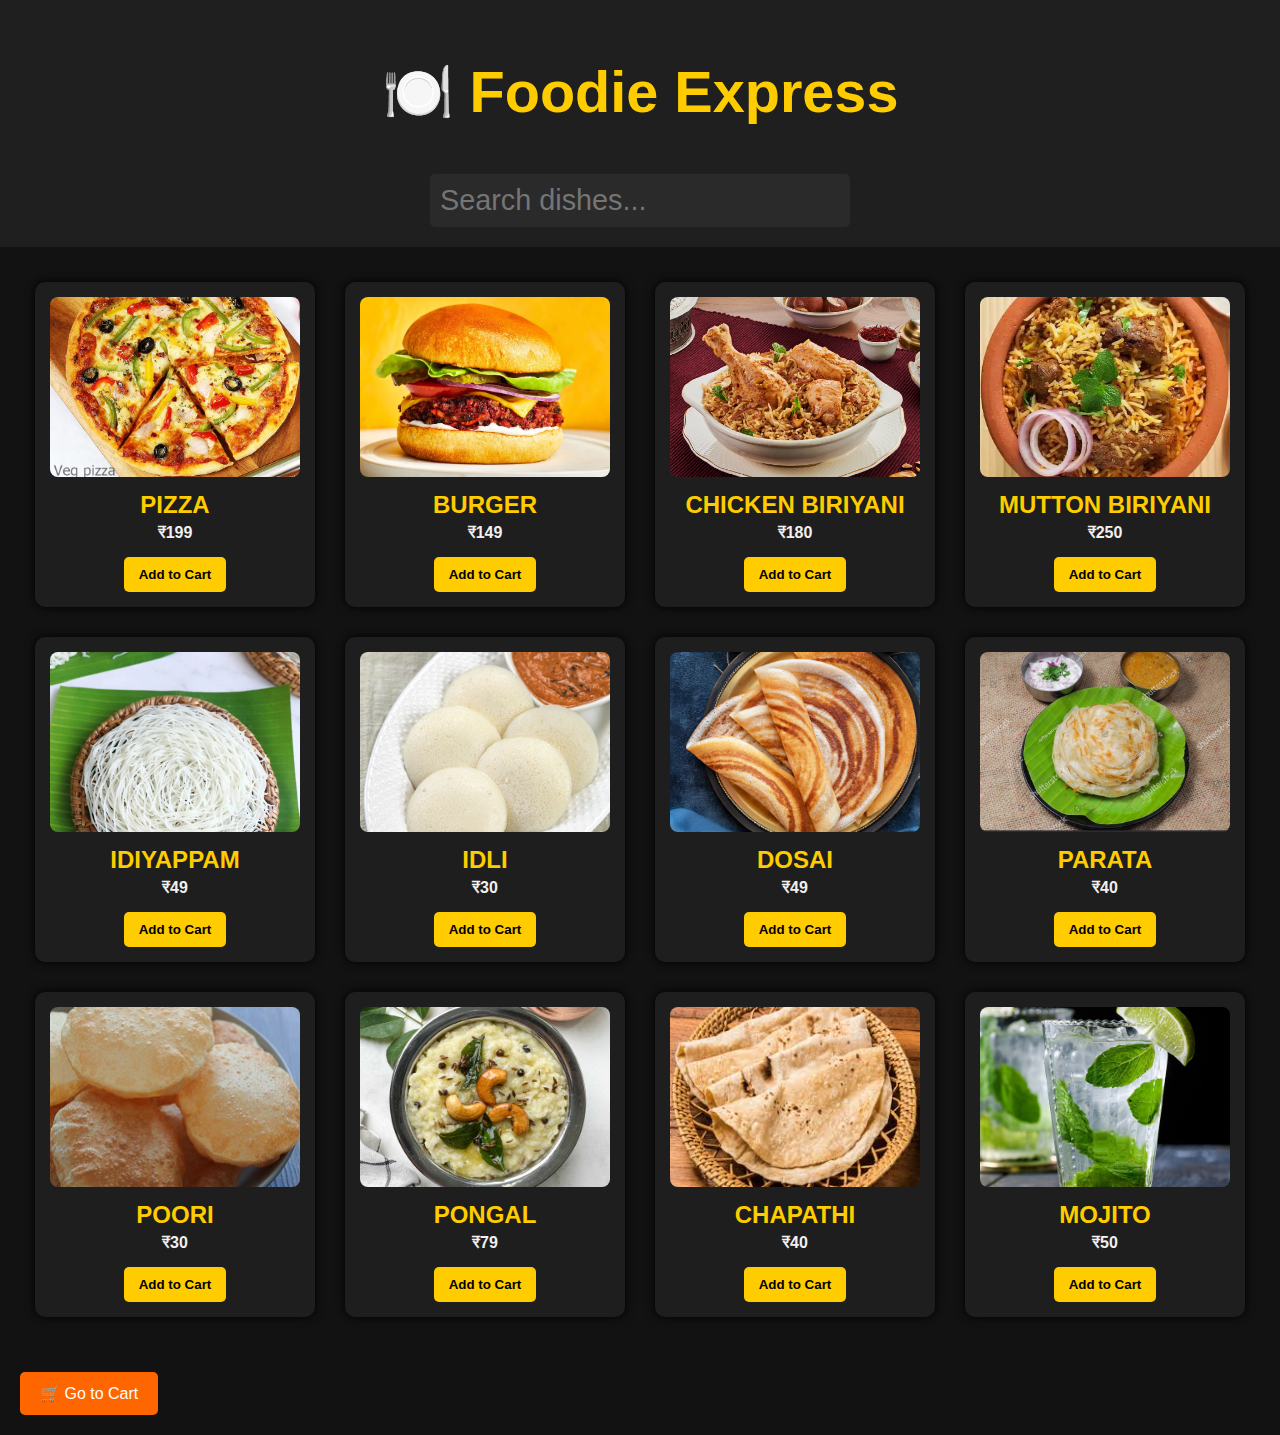
<file: index.html>
<!DOCTYPE html>
<html lang="ta">
<head>
  <meta charset="UTF-8" />
  <meta name="viewport" content="width=device-width, initial-scale=1.0"/>
  <title>Foodie Express</title>
  <link rel="stylesheet" href="style.css" />
</head>
<body>
    <header>
  <h1>🍽️ Foodie Express</h1>
  <input type="text" id="searchBox" placeholder="Search dishes..." onkeyup="filterDishes()" />
</header>

  <main class="menu">
    <div class="dish-card">
      <img src="image/pizza.jpg" alt="Pizza" />
      <h2>PIZZA</h2>
      <p>₹199</p>
      <button onclick="addToCart('PIZZA', 250, 'image/pizza.jpg')">Add to Cart</button>
    </div>

    <div class="dish-card">
      <img src="./image/burger.jpg" alt="Burger" />
      <h2>BURGER</h2>
      <p>₹149</p>
      <button onclick="addToCart('BURGER', 180, 'image/burger.jpg')">Add to Cart</button>
    </div>

    <div class="dish-card">
      <img src="./image/chicken biriyani.jpg" alt="Biryani" />
      <h2>CHICKEN BIRIYANI</h2>
      <p>₹180</p>
      <button onclick="addToCart('CHICKEN BIRIYANI', 300, 'image/chicken biriyani.jpg')">Add to Cart</button>
    </div>
     <div class="dish-card">
      <img src="image/mutton.webp" alt="Pizza" />
      <h2>MUTTON BIRIYANI</h2>
      <p>₹250</p>
      <button onclick="addToCart('MUTTON BIRIYANI', 250, 'image/mutton.webp')">Add to Cart</button>
    </div>

     <div class="dish-card">
      <img src="image/idiyaapam.webp" alt="Pizza" />
      <h2>IDIYAPPAM</h2>
      <p>₹49</p>
      <button onclick="addToCart('IDIYAPPAM', 250, 'image/idiyaapam.webp')">Add to Cart</button>
    </div>

     <div class="dish-card">
      <img src="image/idli.jpg" alt="Pizza" />
      <h2>IDLI</h2>
      <p>₹30</p>
      <button onclick="addToCart('IDLI', 250, 'image/idli.jpg')">Add to Cart</button>
    </div>

     <div class="dish-card">
      <img src="image/dosa.jpg" alt="Pizza" />
      <h2>DOSAI</h2>
      <p>₹49</p>
      <button onclick="addToCart('DOSAI', 250, 'image/dosa.jpg')">Add to Cart</button>
    </div>

     <div class="dish-card">
      <img src="image/porata.jpg" alt="Pizza" />
      <h2>PARATA</h2>
      <p>₹40</p>
      <button onclick="addToCart('PARATA', 250, 'image/porata.jpg')">Add to Cart</button>
    </div>

     <div class="dish-card">
      <img src="image/poori.jpg" alt="Pizza" />
      <h2>POORI</h2>
      <p>₹30</p>
      <button onclick="addToCart('POORI', 250, 'image/poori.jpg')">Add to Cart</button>
    </div>

    <div class="dish-card">
      <img src="image/pongal.jpg" alt="Pizza" />
      <h2>PONGAL</h2>
      <p>₹79</p>
      <button onclick="addToCart('PONGAL', 250, 'image/pongal.jpg')">Add to Cart</button>
    </div>

    <div class="dish-card">
      <img src="image/chapathi.jpeg" alt="Pizza" />
      <h2>CHAPATHI</h2>
      <p>₹40</p>
      <button onclick="addToCart('CHAPATHI', 250, 'image/chapathi.jpeg')">Add to Cart</button>
    </div>

    <div class="dish-card">
      <img src="image/mojito.jpg" alt="Pizza" />
      <h2>MOJITO</h2>
      <p>₹50</p>
      <button onclick="addToCart('MOJITO', 250, 'image/mojito.jpg')">Add to Cart</button>
    </div>
  </main>

  <footer>
    <a href="page2.html" class="order-btn">🛒 Go to Cart</a>
  </footer>

  <script src="script.js"></script>
</body>
</html>
</file>
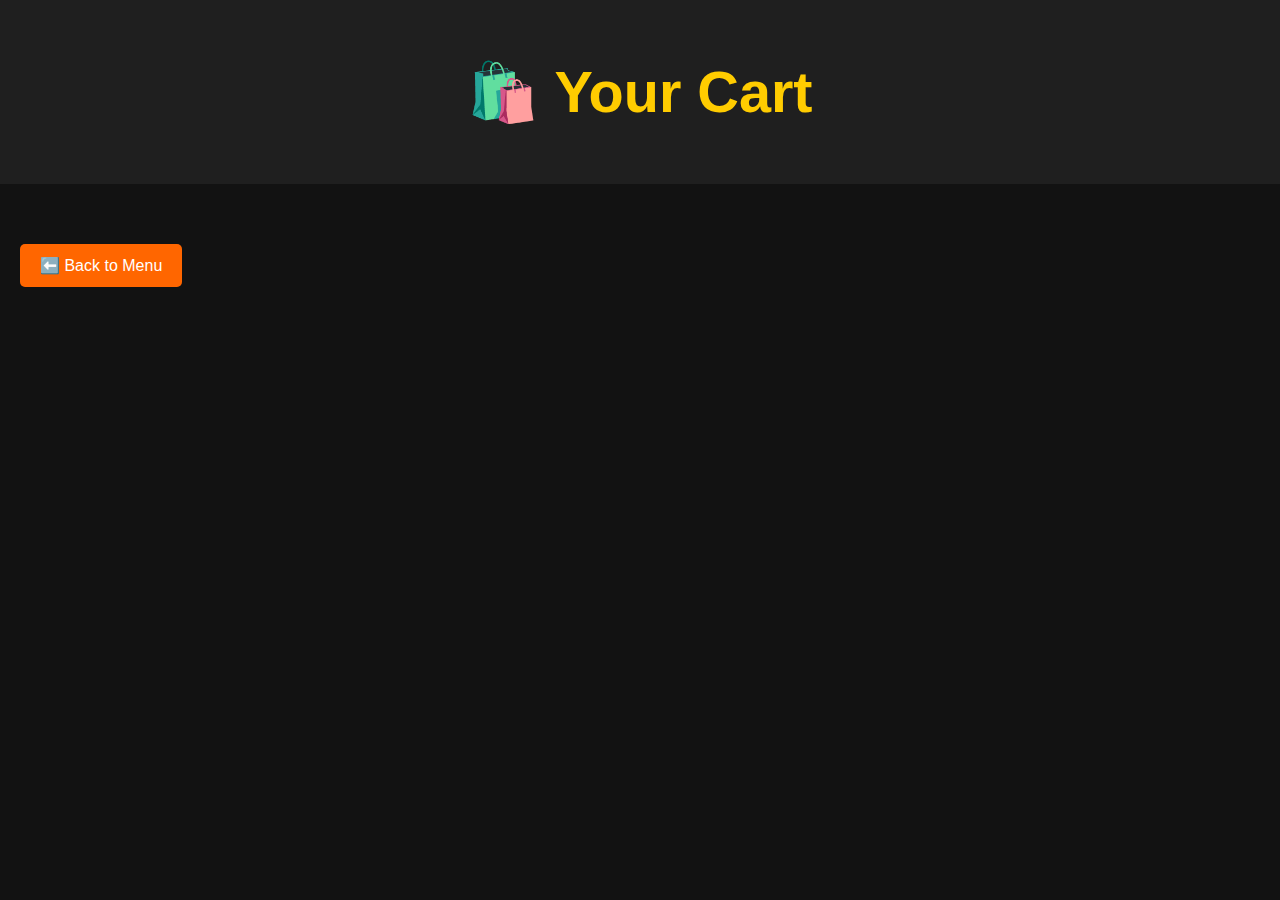
<file: page2.html>
<!DOCTYPE html>
<html lang="ta">
<head>
  <meta charset="UTF-8" />
  <meta name="viewport" content="width=device-width, initial-scale=1.0"/>
  <title>Your Cart</title>
  <link rel="stylesheet" href="style.css" />
</head>
<body>
  <header>
    <h1>🛍️ Your Cart</h1>
  </header>

  <main class="cart-container" id="cart-items">
    <!-- Items will be loaded here -->
  </main>

  <footer>
    <a href="index.html" class="order-btn">⬅️ Back to Menu</a>
  </footer>

  <script src="script.js"></script>
</body>
</html>
</file>
<file: style.css>
body {
  margin: 0;
  font-family: 'Segoe UI', sans-serif;
  background-color: #121212;
  color: #f0f0f0;
}

header {
  background-color: #1f1f1f;
  padding: 20px;
  text-align: center;
  color: #ffcc00;
  font-size: 1.8em;
}

.menu, .cart-container {
  display: flex;
  flex-wrap: wrap;
  justify-content: center;
  padding: 20px;
}

.dish-card, .cart-card {
  background-color: #1e1e1e;
  border-radius: 10px;
  margin: 15px;
  padding: 15px;
  width: 250px;
  text-align: center;
  box-shadow: 0 0 10px #000;
}

.dish-card img, .cart-card img {
  width: 100%;
  border-radius: 8px;
}

.dish-card h2, .cart-card h3 {
  margin: 10px 0 5px;
  color: #ffcc00;
}

.dish-card p, .cart-card p {
  margin: 5px 0;
  font-weight: bold;
}

button {
  background-color: #ffcc00;
  border: none;
  padding: 10px 15px;
  margin-top: 10px;
  cursor: pointer;
  font-weight: bold;
  border-radius: 5px;
}

button:hover {
  background-color: #e6b800;
}

.order-btn {
  display: inline-block;
  background-color: #ff6600;
  color: white;
  padding: 12px 20px;
  text-decoration: none;
  border-radius: 5px;
  margin: 20px;
}

.order-btn:hover {
  background-color: #e65c00;
}

#searchBox {
  margin-top: 10px;
  padding: 10px;
  width: 60%;
  max-width: 400px;
  font-size: 1em;
  border-radius: 5px;
  border: none;
  background-color: #2a2a2a;
  color: #f0f0f0;
}
.dish-card img {
  width: 100%;
  height: 180px;
  object-fit: cover;
  border-radius: 8px;
}

.cart-total {
  width: 100%;
  text-align: center;
  margin-top: 20px;
  font-size: 1.5em;
  color: #ffcc00;
}
</file>
